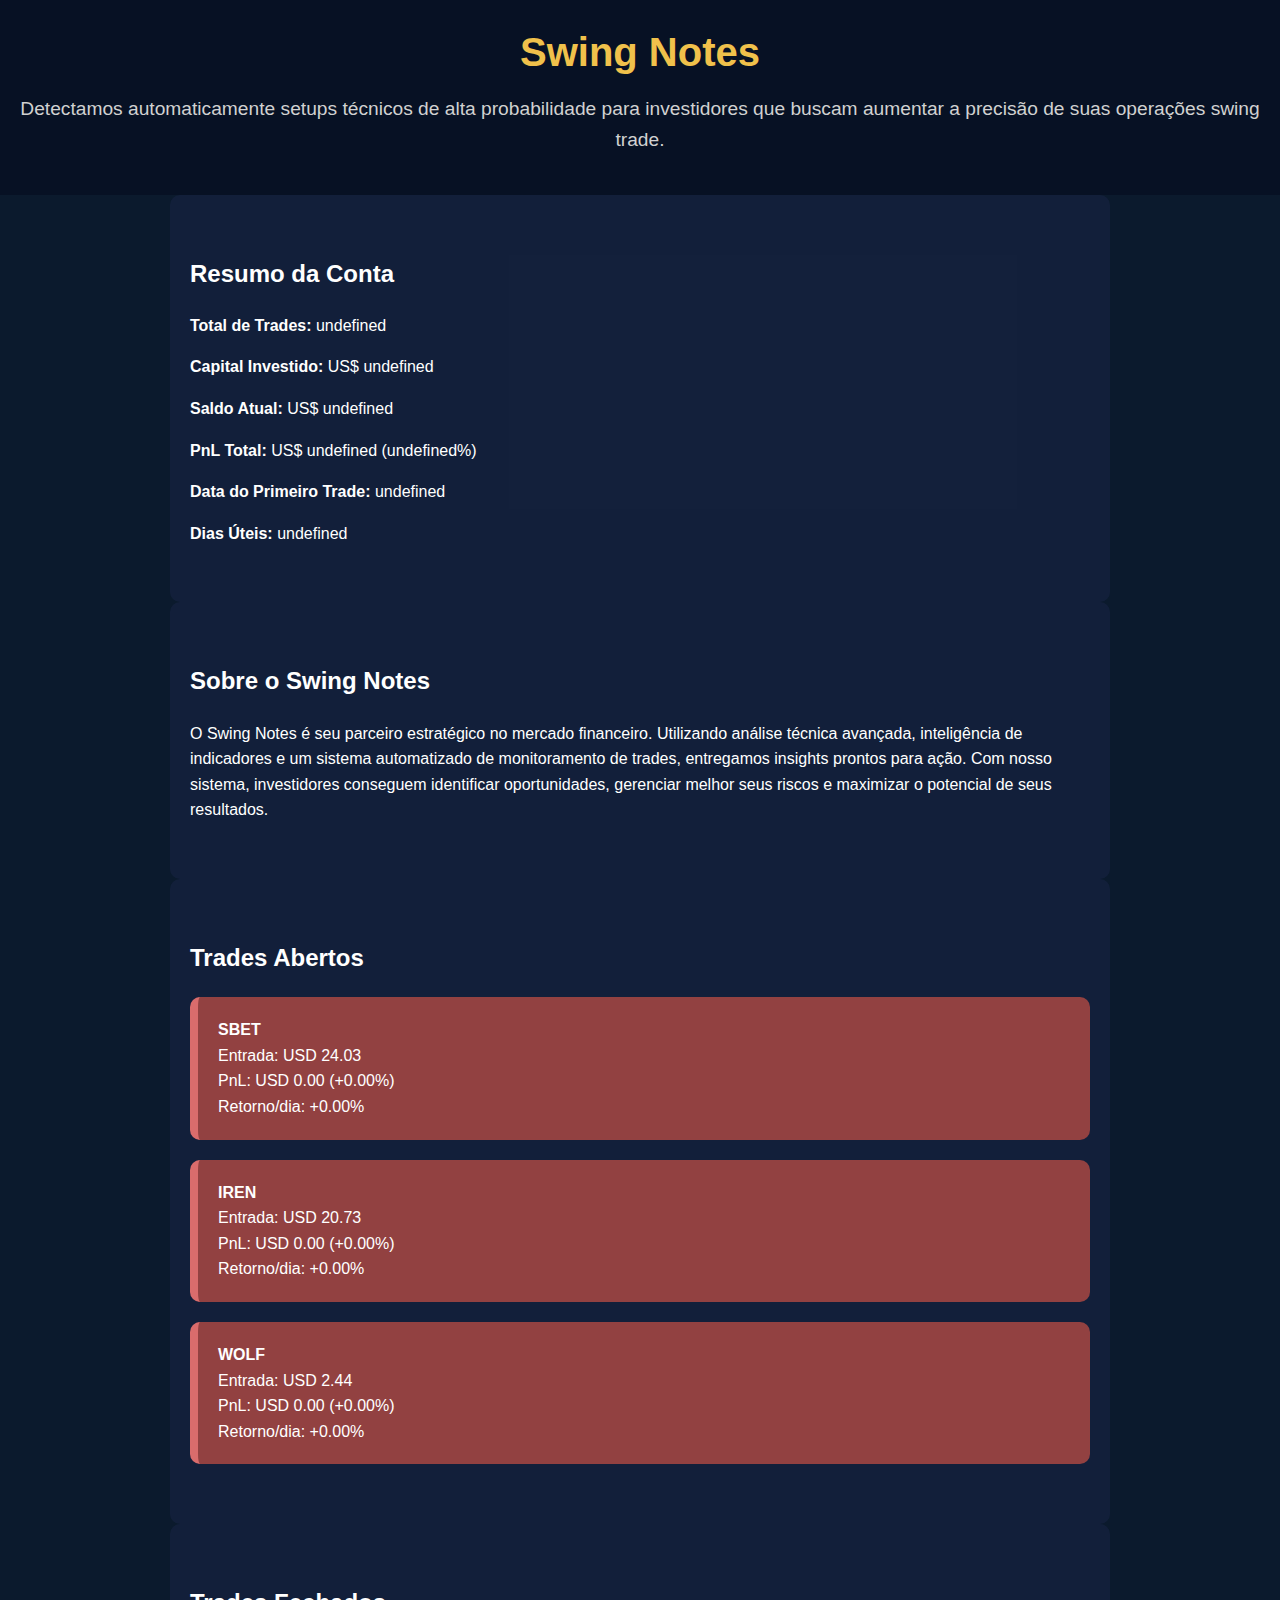
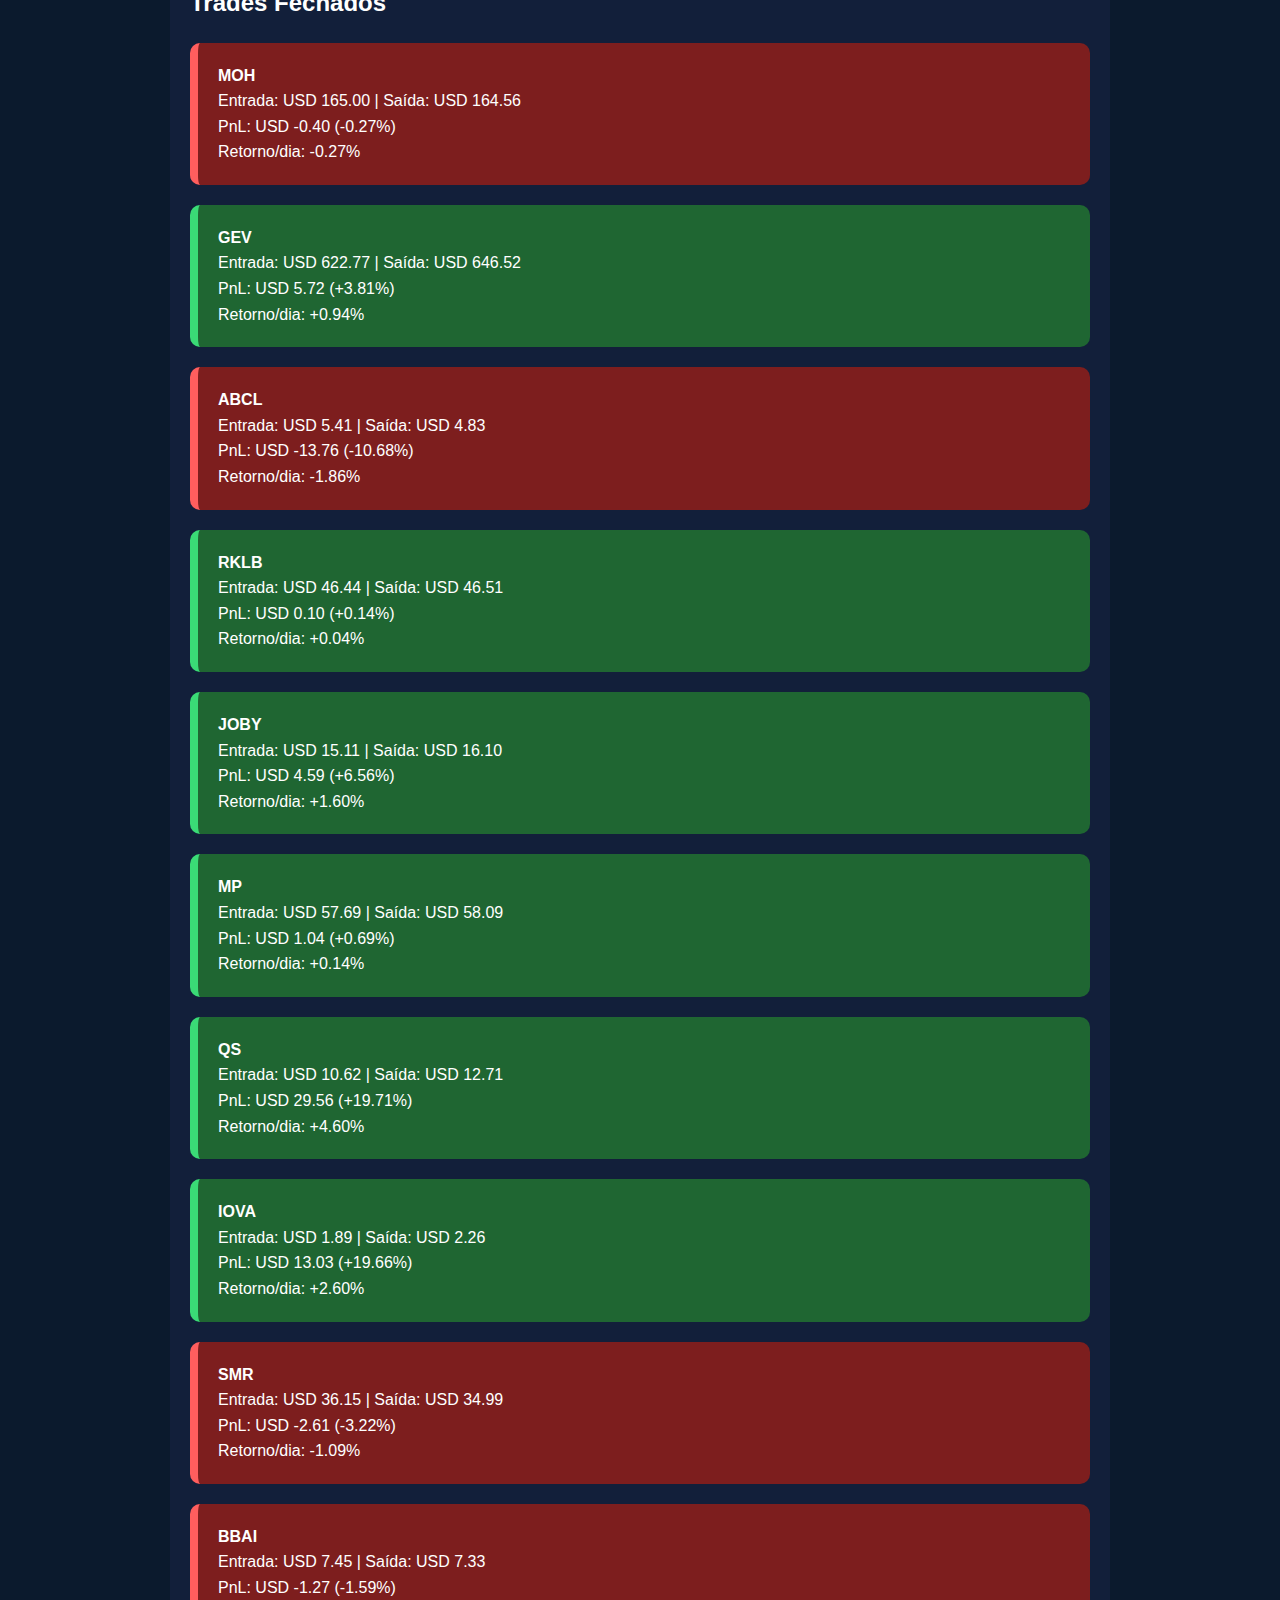
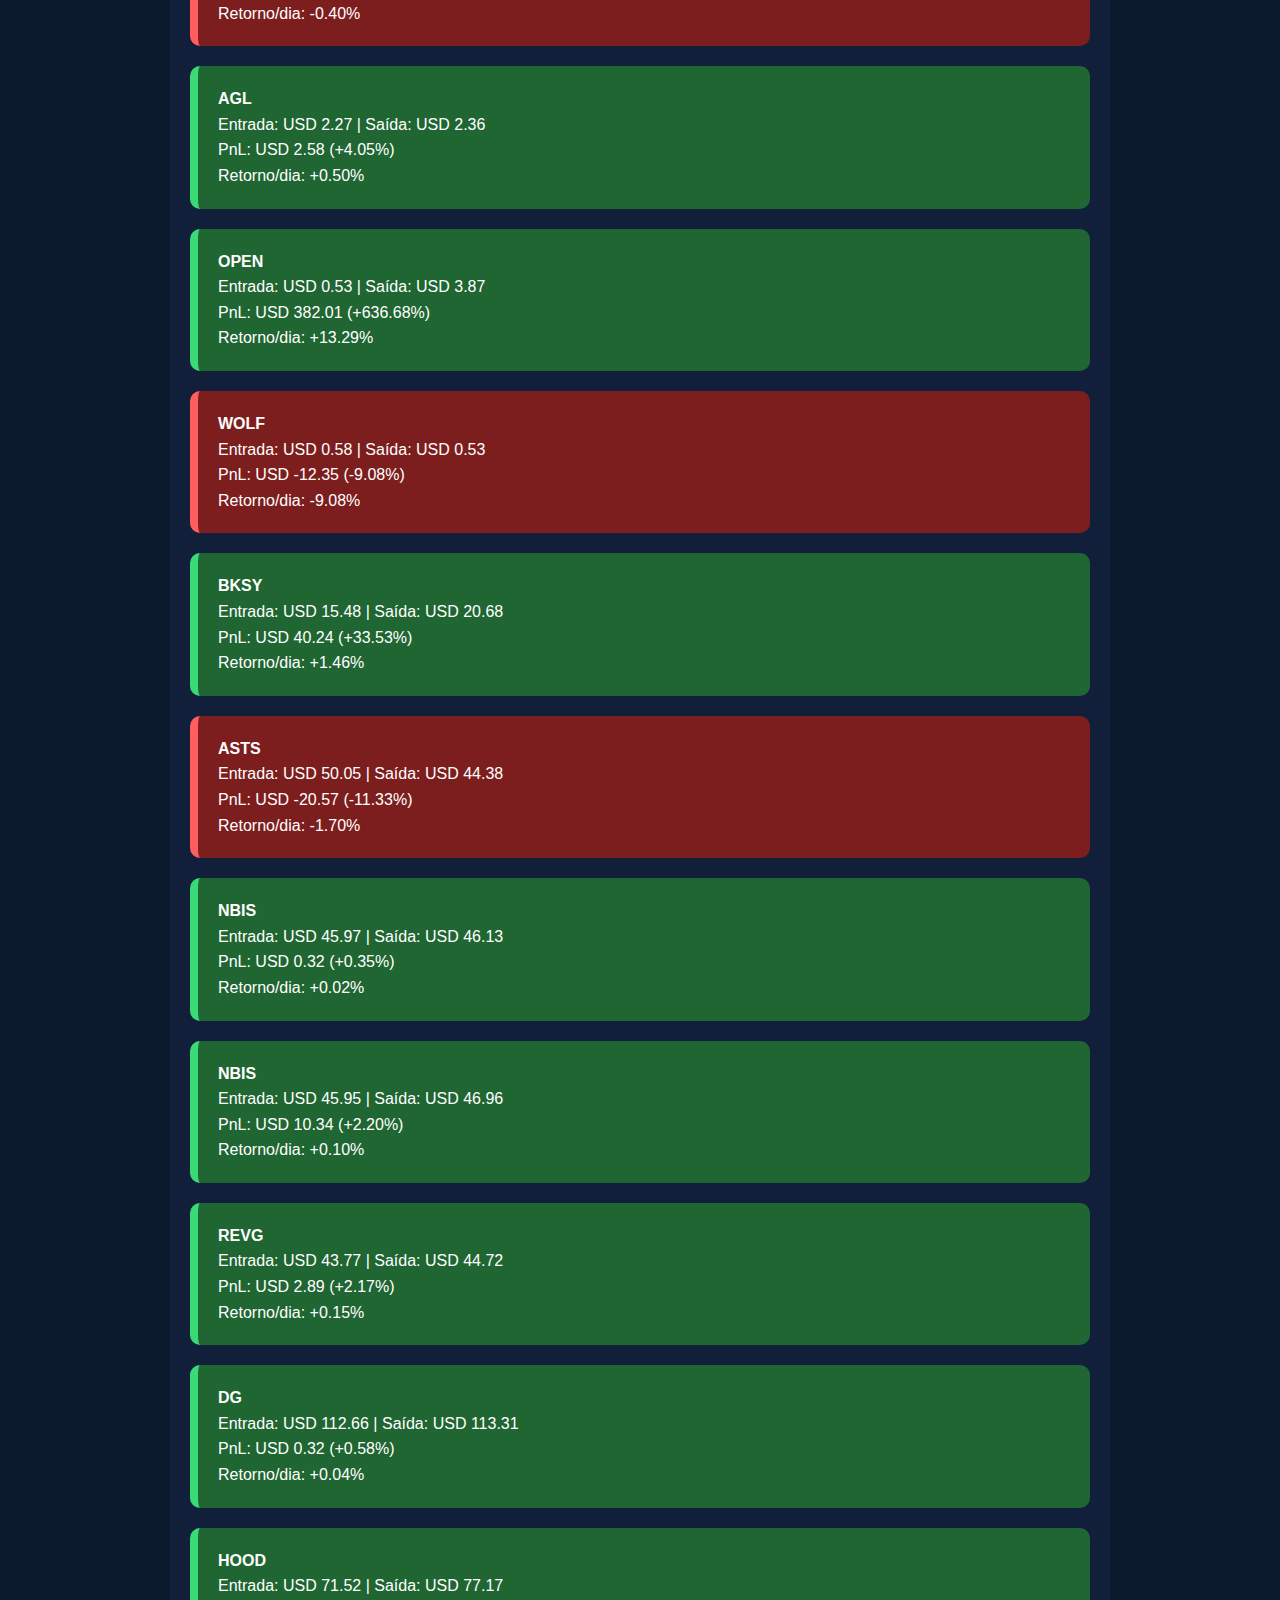
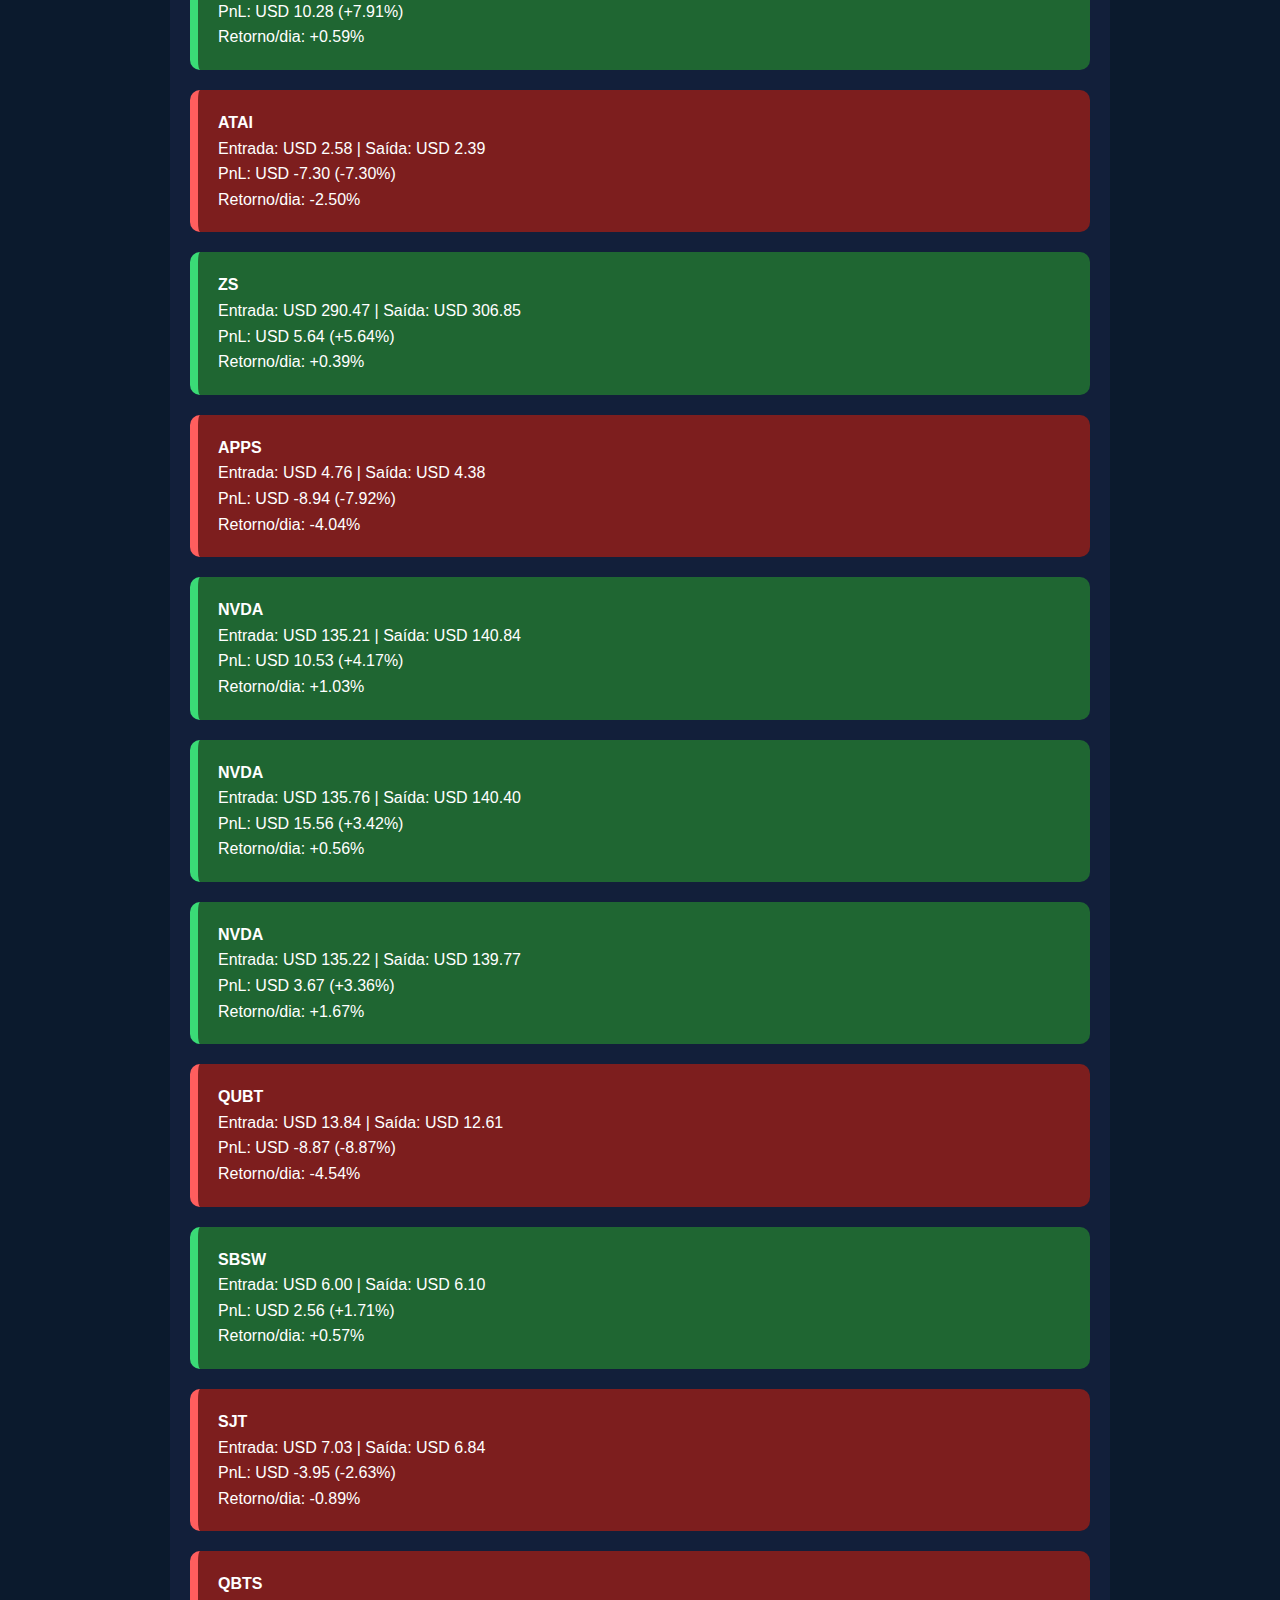
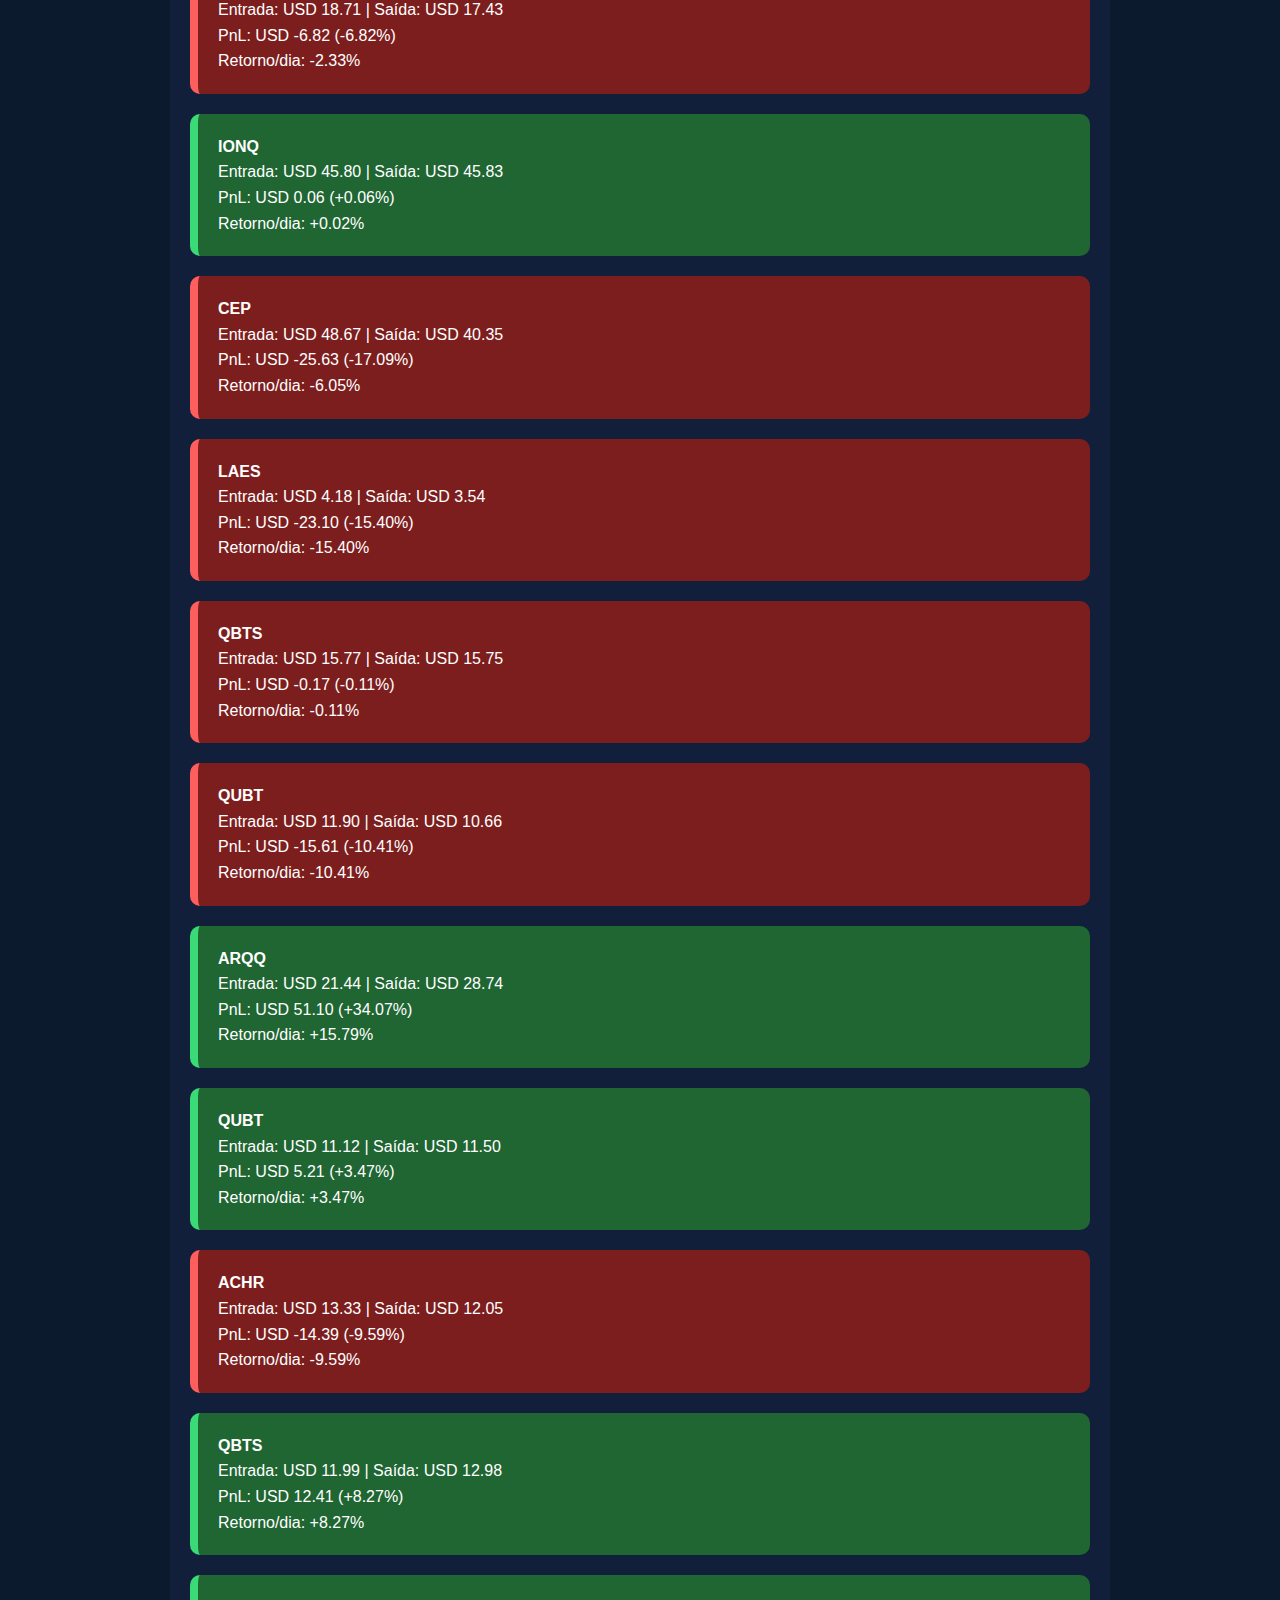
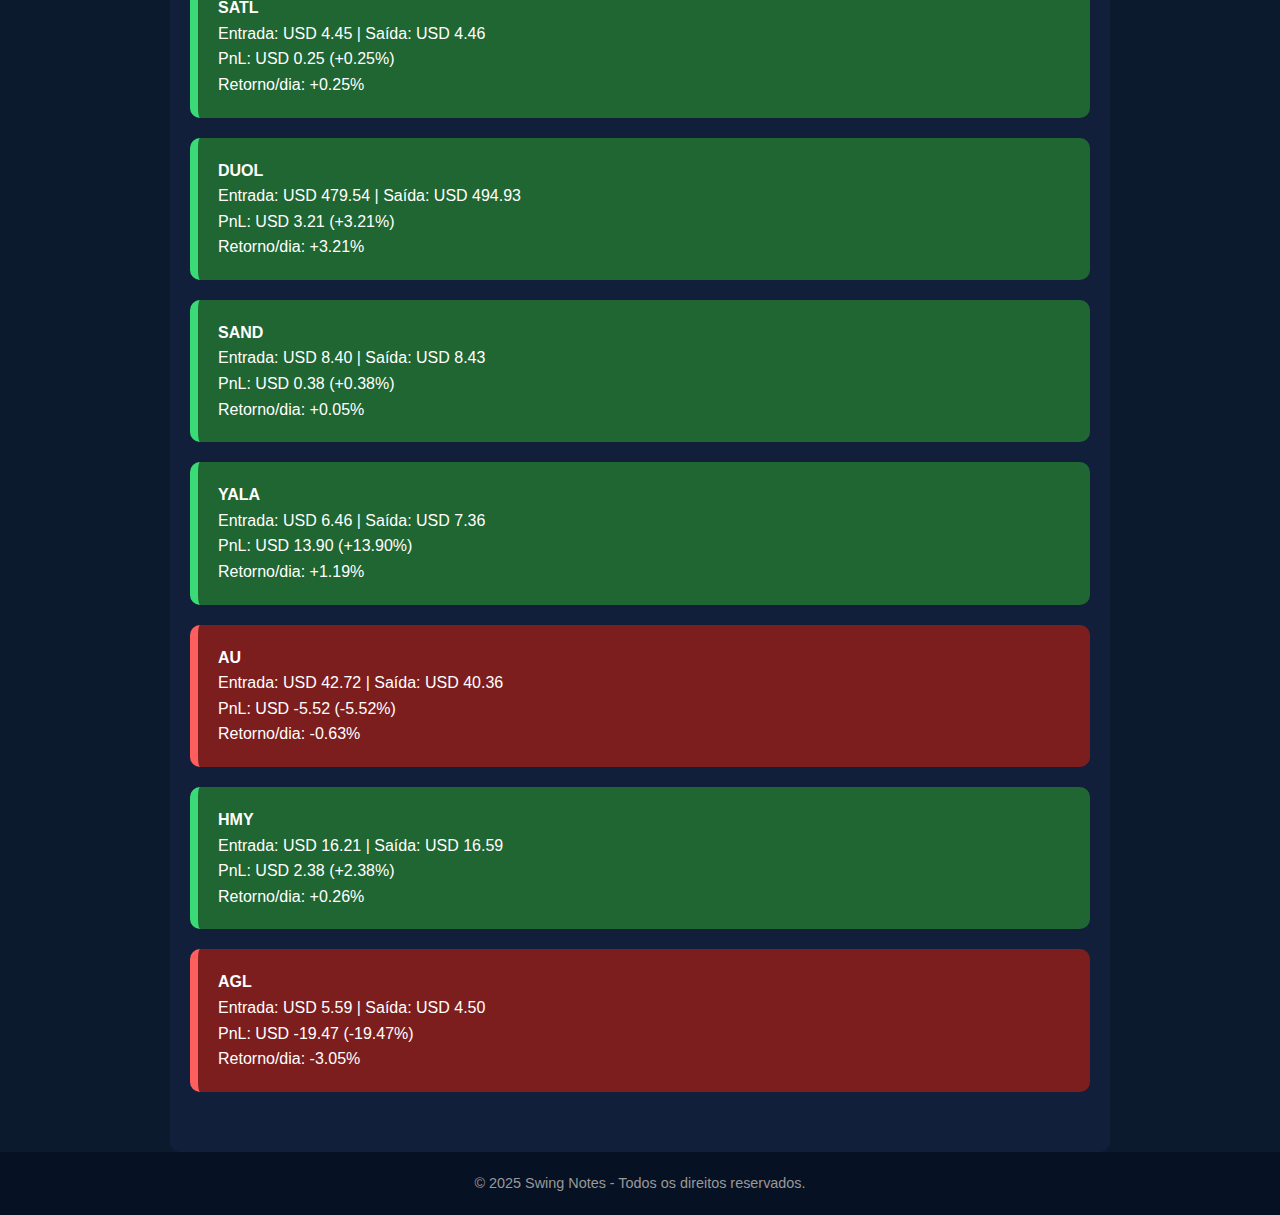
<file: index.html>
<!DOCTYPE html>
<html lang="pt-BR">
<head>
  <meta charset="UTF-8">
  <title>Swing Notes - Análises Técnicas</title>
  <link rel="stylesheet" href="style.css">
</head>
<body>

<header>
  <h1>Swing Notes</h1>
  <p>Detectamos automaticamente setups técnicos de alta probabilidade para investidores que buscam aumentar a precisão de suas operações swing trade.</p>
</header>

<section>
  <h2>Resumo da Conta</h2>
  <div id="resumo-container">Carregando informações da conta...</div>
</section>

<section>
  <h2>Sobre o Swing Notes</h2>
  <p>O Swing Notes é seu parceiro estratégico no mercado financeiro. Utilizando análise técnica avançada, inteligência de indicadores e um sistema automatizado de monitoramento de trades, entregamos insights prontos para ação. Com nosso sistema, investidores conseguem identificar oportunidades, gerenciar melhor seus riscos e maximizar o potencial de seus resultados.</p>
</section>

<section>
  <h2>Trades Abertos</h2>
  <div id="abertos-container">Carregando setups...</div>
</section>

<section>
  <h2>Trades Fechados</h2>
  <div id="fechados-container">Carregando setups...</div>
</section>

<footer>
  © 2025 Swing Notes - Todos os direitos reservados.
</footer>

<!-- Scripts para carregar trades -->
<script>
  fetch('trades.json')
    .then(response => response.json())
    .then(data => {
      const abertos = document.getElementById('abertos-container');
      const fechados = document.getElementById('fechados-container');
      abertos.innerHTML = '';
      fechados.innerHTML = '';

      data.forEach(trade => {
        const div = document.createElement('div');
        div.className = 'setup-item ' + trade.cor;
        div.innerHTML = `
          <strong>${trade.ticker}</strong><br>
          ${trade.entrada_saida}<br>
          ${trade.pnl}<br>
          ${trade.retorno_dia}
        `;

        if (trade.status === 'fechado') {
          fechados.appendChild(div);
        } else {
          abertos.appendChild(div);
        }
      });
    })
    .catch(error => {
      console.error('Erro ao carregar setups:', error);
      document.getElementById('abertos-container').innerText = 'Erro ao carregar setups.';
      document.getElementById('fechados-container').innerText = 'Erro ao carregar setups.';
    });
</script>

<!-- Script para carregar resumo da conta -->
<script>
  fetch('resumo.json')
    .then(response => response.json())
    .then(data => {
      const resumo = document.getElementById('resumo-container');
      resumo.innerHTML = `
        <p><strong>Total de Trades:</strong> ${data["Total Trades"]}</p>
        <p><strong>Capital Investido:</strong> US$ ${data["Capital Investido (US$)"]}</p>
        <p><strong>Saldo Atual:</strong> US$ ${data["Saldo Atual (US$)"]}</p>
        <p><strong>PnL Total:</strong> US$ ${data["PnL Total (US$)"]} (${data["PnL Total (%)"]}%)</p>
        <p><strong>Data do Primeiro Trade:</strong> ${data["Data Primeiro Trade"]}</p>
        <p><strong>Dias Úteis:</strong> ${data["Dias Úteis"]}</p>
      `;
    })
    .catch(error => {
      console.error('Erro ao carregar resumo:', error);
      document.getElementById('resumo-container').innerText = 'Erro ao carregar informações da conta.';
    });
</script>

</body>
</html>
</file>
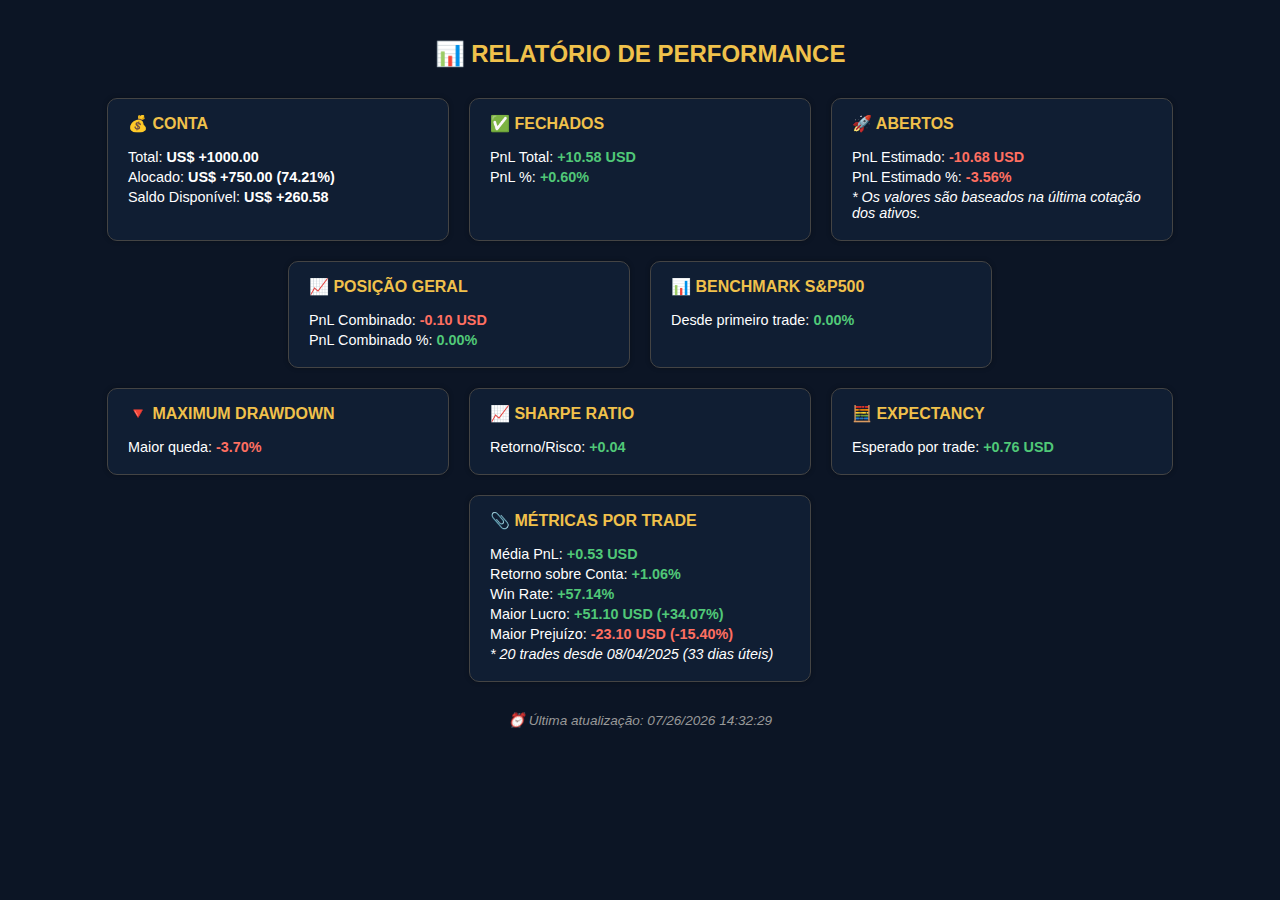
<file: report/index.html>
<!DOCTYPE html>
<html lang="pt-BR">
<head>
  <meta charset="UTF-8">
  <meta name="viewport" content="width=device-width, initial-scale=1">
  <title>Relatório de Performance - Swing Notes</title>
  <style>
    body {
      background-color: #0c1525;
      color: #ffffff;
      font-family: Arial, sans-serif;
      margin: 0;
      padding: 20px;
    }

    h2 {
      text-align: center;
      color: #f0c14b;
      margin-bottom: 30px;
    }

    .linha {
      display: flex;
      flex-wrap: wrap;
      gap: 20px;
      justify-content: center;
      margin-bottom: 20px;
    }

    .bloco {
      background-color: #101e33;
      color: #ffffff;
      border: 1px solid #444;
      border-radius: 10px;
      padding: 15px 20px;
      font-size: 0.9rem;
      box-shadow: 0 0 5px rgba(0,0,0,0.3);
      flex: 1;
      min-width: 250px;
      max-width: 300px;
    }

    .bloco h3 {
      margin-top: 0;
      font-size: 1rem;
      font-weight: 600;
      color: #f0c14b;
    }

    .bloco p {
      margin: 4px 0;
    }

    .observacao {
      font-style: italic;
      font-size: 0.85rem;
      text-align: center;
      margin-top: 10px;
      color: #999;
    }
  </style>
</head>
<body>

  <h2>📊 RELATÓRIO DE PERFORMANCE</h2>

  <div class="linha"></div> <!-- Linha 1: Conta, Fechados, Abertos -->
  <div class="linha"></div> <!-- Linha 2: Posição Geral, Benchmark -->
  <div class="linha"></div> <!-- Linha 3: Drawdown, Sharpe, Expectancy -->
  <div class="linha"></div> <!-- Linha 4: Métricas por Trade -->
  <div class="linha observacao"></div> <!-- Linha 5: Última atualização -->

  <script>
    fetch('report.json')
      .then(res => res.json())
      .then(data => {
        const format = (val) => (val > 0 ? '+' : '') + val.toFixed(2);
        const bloco = (titulo, linhas) => {
          const div = document.createElement('div');
          div.className = 'bloco';
          div.innerHTML = `<h3>${titulo}</h3>` + linhas.map(l => `<p>${l}</p>`).join('');
          return div;
        };

        const linha = document.querySelectorAll('.linha');

        linha[0].append(
          bloco('💰 CONTA', [
            `Total: <strong>US$ ${format(data.Conta.Total)}</strong>`,
            `Alocado: <strong>US$ ${format(data.Conta.Alocado)} (${(data.Conta.Alocado / (data.Conta.Total + data.Fechados.PnLTotal) * 100).toFixed(2)}%)</strong>`,
            `Saldo Disponível: <strong>US$ ${format(data.Conta.SaldoDisponivel)}</strong>`
          ]),
          bloco('✅ FECHADOS', [
            `PnL Total: <strong style="color:${data.Fechados.PnLTotal >= 0 ? '#50c878' : '#ff6f61'}">${format(data.Fechados.PnLTotal)} USD</strong>`,
            `PnL %: <strong style="color:${data.Fechados.PnLPercent >= 0 ? '#50c878' : '#ff6f61'}">${format(data.Fechados.PnLPercent)}%</strong>`
          ]),
          bloco('🚀 ABERTOS', [
            `PnL Estimado: <strong style="color:${data.Abertos.PnLEstimado >= 0 ? '#50c878' : '#ff6f61'}">${format(data.Abertos.PnLEstimado)} USD</strong>`,
            `PnL Estimado %: <strong style="color:${data.Abertos.PnLEstimadoPercent >= 0 ? '#50c878' : '#ff6f61'}">${format(data.Abertos.PnLEstimadoPercent)}%</strong>`,
            `<em>* Os valores são baseados na última cotação dos ativos.</em>`
          ])
        );

        linha[1].append(
          bloco('📈 POSIÇÃO GERAL', [
            `PnL Combinado: <strong style="color:${data.PosicaoGeral.PnLCombinado >= 0 ? '#50c878' : '#ff6f61'}">${format(data.PosicaoGeral.PnLCombinado)} USD</strong>`,
            `PnL Combinado %: <strong style="color:${data.PosicaoGeral.PnLCombinadoPercent >= 0 ? '#50c878' : '#ff6f61'}">${format(data.PosicaoGeral.PnLCombinadoPercent)}%</strong>`
          ]),
          bloco('📊 BENCHMARK S&P500', [
            `Desde primeiro trade: <strong style="color:${data.BenchmarkSP500 >= 0 ? '#50c878' : '#ff6f61'}">${format(data.BenchmarkSP500)}%</strong>`
          ])
        );

        linha[2].append(
          bloco('🔻 MAXIMUM DRAWDOWN', [
            `Maior queda: <strong style="color:${data.MaxDrawdown >= 0 ? '#50c878' : '#ff6f61'}">${format(data.MaxDrawdown)}%</strong>`
          ]),
          bloco('📈 SHARPE RATIO', [
            `Retorno/Risco: <strong style="color:${data.SharpeRatio >= 0 ? '#50c878' : '#ff6f61'}">${format(data.SharpeRatio)}</strong>`
          ]),
          bloco('🧮 EXPECTANCY', [
            `Esperado por trade: <strong style="color:${data.Expectancy >= 0 ? '#50c878' : '#ff6f61'}">${format(data.Expectancy)} USD</strong>`
          ])
        );

        const m = data.MetricasPorTrade;
        linha[3].append(
          bloco('📎 MÉTRICAS POR TRADE', [
            `Média PnL: <strong style="color:${m.MediaPnL >= 0 ? '#50c878' : '#ff6f61'}">${format(m.MediaPnL)} USD</strong>`,
            `Retorno sobre Conta: <strong style="color:${m.RetornoConta >= 0 ? '#50c878' : '#ff6f61'}">${format(m.RetornoConta)}%</strong>`,
            `Win Rate: <strong style="color:#50c878;">${format(m.WinRate)}%</strong>`,
            `Maior Lucro: <strong style="color:#50c878;">${format(m.MaiorLucro.Valor)} USD (${format(m.MaiorLucro.Percent)}%)</strong>`,
            `Maior Prejuízo: <strong style="color:#ff6f61;">${format(m.MaiorPrejuizo.Valor)} USD (${format(m.MaiorPrejuizo.Percent)}%)</strong>`,
            `<em>* ${data.Resumo.TotalTrades} trades desde ${data.Resumo.DataPrimeiroTrade} (${data.Resumo.DiasUteis} dias úteis)</em>`
          ])
        );

        // Última atualização abaixo da linha 4
        const ultimaAtualizacao = document.createElement('p');
        ultimaAtualizacao.className = 'observacao';
        ultimaAtualizacao.textContent = `⏰ Última atualização: ${document.lastModified}`;
        linha[4].appendChild(ultimaAtualizacao);
      })
      .catch(err => {
        console.error("Erro ao carregar report.json:", err);
        const erro = document.createElement('p');
        erro.textContent = "Erro ao carregar relatório.";
        erro.style.textAlign = "center";
        erro.style.color = "#ff6f61";
        document.body.appendChild(erro);
      });
  </script>

</body>
</html>
</file>
<file: style.css>
body {
  margin: 0;
  font-family: 'Segoe UI', Tahoma, Geneva, Verdana, sans-serif;
  background: #0b1a2d url('background-candles.jpg') no-repeat center center fixed;
  background-size: cover;
  color: #ffffff;
  line-height: 1.6;
}

header {
  background-color: rgba(7, 17, 36, 0.9);
  padding: 20px;
  text-align: center;
}

header h1 {
  margin: 0;
  font-size: 2.5em;
  color: #f0c14b;
}

header p {
  margin-top: 10px;
  font-size: 1.2em;
  color: #d1d1d1;
}

.telegram-button {
  display: inline-block;
  margin-top: 15px;
  padding: 10px 20px;
  background-color: #229ED9;
  color: white;
  text-decoration: none;
  border-radius: 5px;
  font-weight: bold;
}

.telegram-button:hover {
  background-color: #1c8dc5;
}

section {
  padding: 40px 20px;
  max-width: 900px;
  margin: 0 auto;
  background-color: rgba(20, 33, 61, 0.85);
  border-radius: 10px;
}

.setups {
  margin-top: 30px;
}

.setup-item {
  margin-bottom: 20px;
  padding: 20px;
  border-radius: 10px;
  color: #fff;
  font-size: 1em;
}

/* Cores de status */
.azul {
  background-color: #154c79;
  border-left: 8px solid #1f6fb2;
}

.verde_claro {
  background-color: #2d7d46;
  border-left: 8px solid #50c878;
}

.vermelho_claro {
  background-color: #924141;
  border-left: 8px solid #d96c6c;
}

.verde {
  background-color: #1f6632;
  border-left: 8px solid #3adb76;
}

.vermelho {
  background-color: #7d1e1e;
  border-left: 8px solid #ff5e5e;
}

footer {
  text-align: center;
  padding: 20px;
  background-color: rgba(7, 17, 36, 0.9);
  font-size: 0.9em;
  color: #999;
}
</file>
